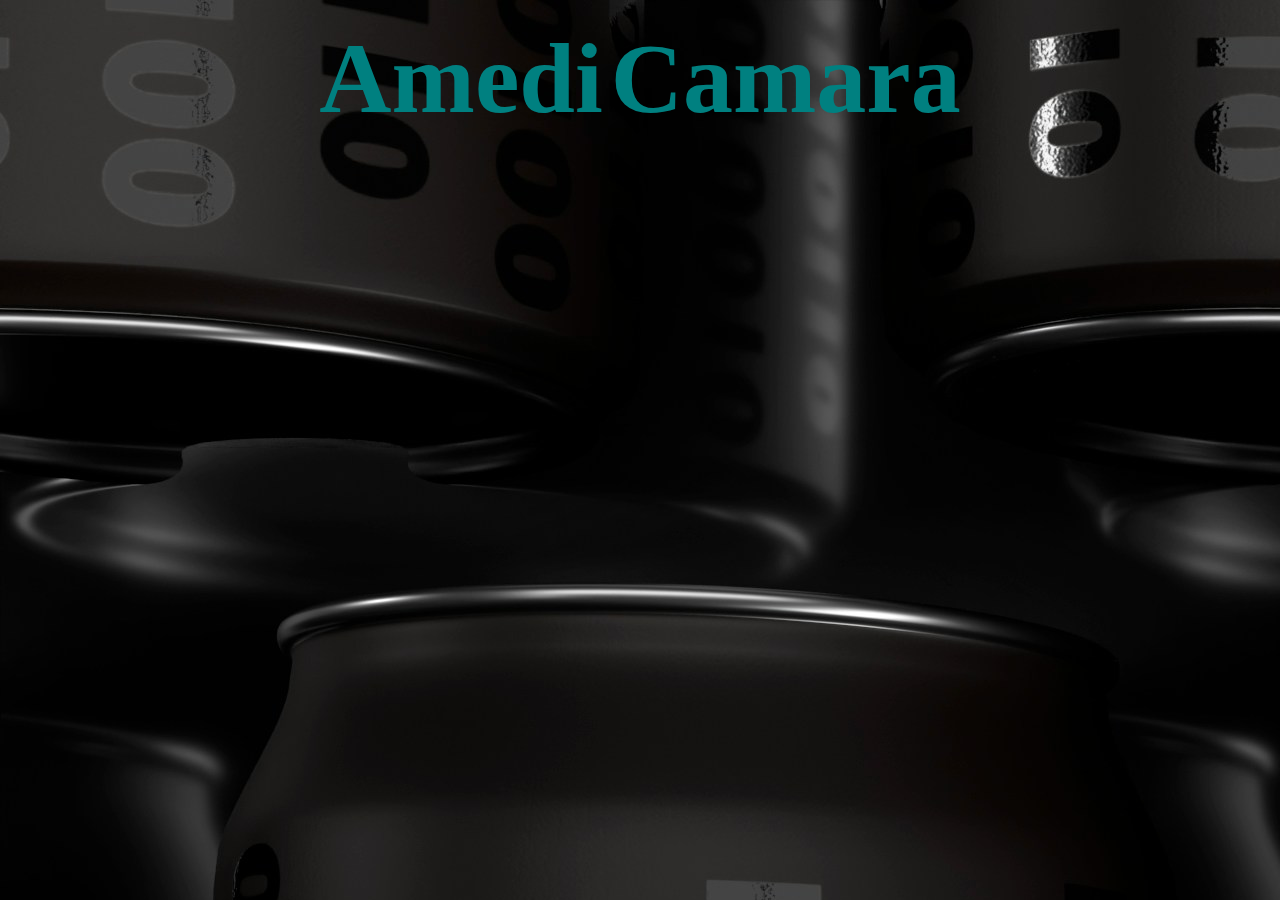
<file: Animation/index.html>
<!DOCTYPE html>
<html>
<head>
	<meta charset="utf-8">
	<meta name="viewport" content="width=device-width, initial-scale=1">
	<title>Custom Animation</title>
	<link rel="stylesheet" type="text/css" href="style.css">

</head>
<body>

	<h1>Amedi Camara</h1>



	<script src="app.js"></script>

</body>
</html>
</file>
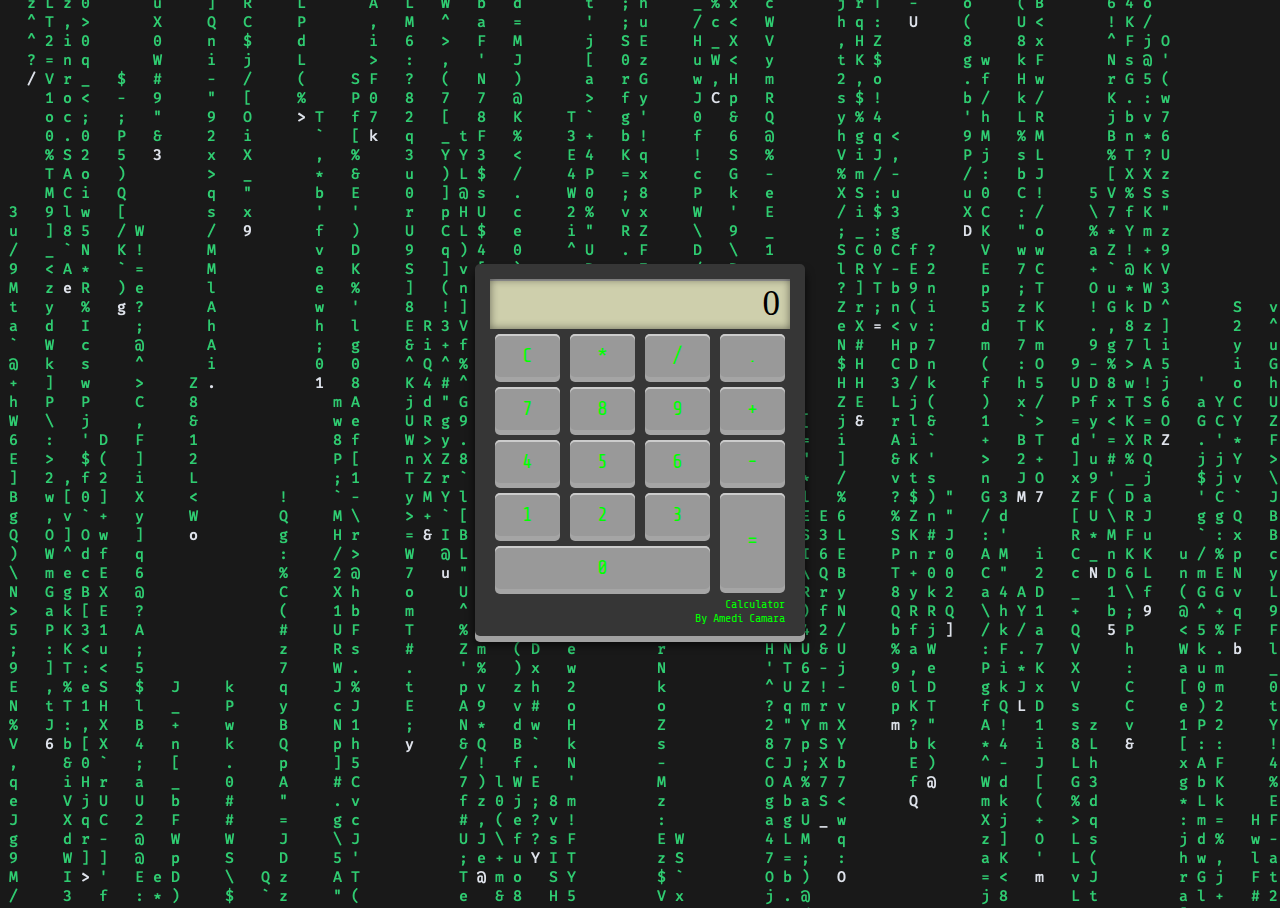
<file: Calculator/index.html>
<!DOCTYPE html>
<html>
<head>
	<meta charset="utf-8">
	<meta name="viewport" content="width=device-width, initial-scale=1">
	<title>Calculator</title>
	<link rel="stylesheet" type="text/css" href="style.css">
	
</head>
<body>
	<div class="calculator">
		<div class="result">0</div>
		<ul>
			<li>C</li>
			<li>*</li>
			<li>/</li>
			<li>.</li>
			<li>7</li>
			<li>8</li>
			<li>9</li>
			<li>+</li>
			<li>4</li>
			<li>5</li>
			<li>6</li>
			<li>-</li>
			<li>1</li>
			<li>2</li>
			<li>3</li>
			<li>=</li>
			<li>0</li>
		</ul>
		<div class="signature">Calculator By Amedi Camara</div>
		
	</div>



	<script src="app.js"></script>

</body>
</html>
</file>
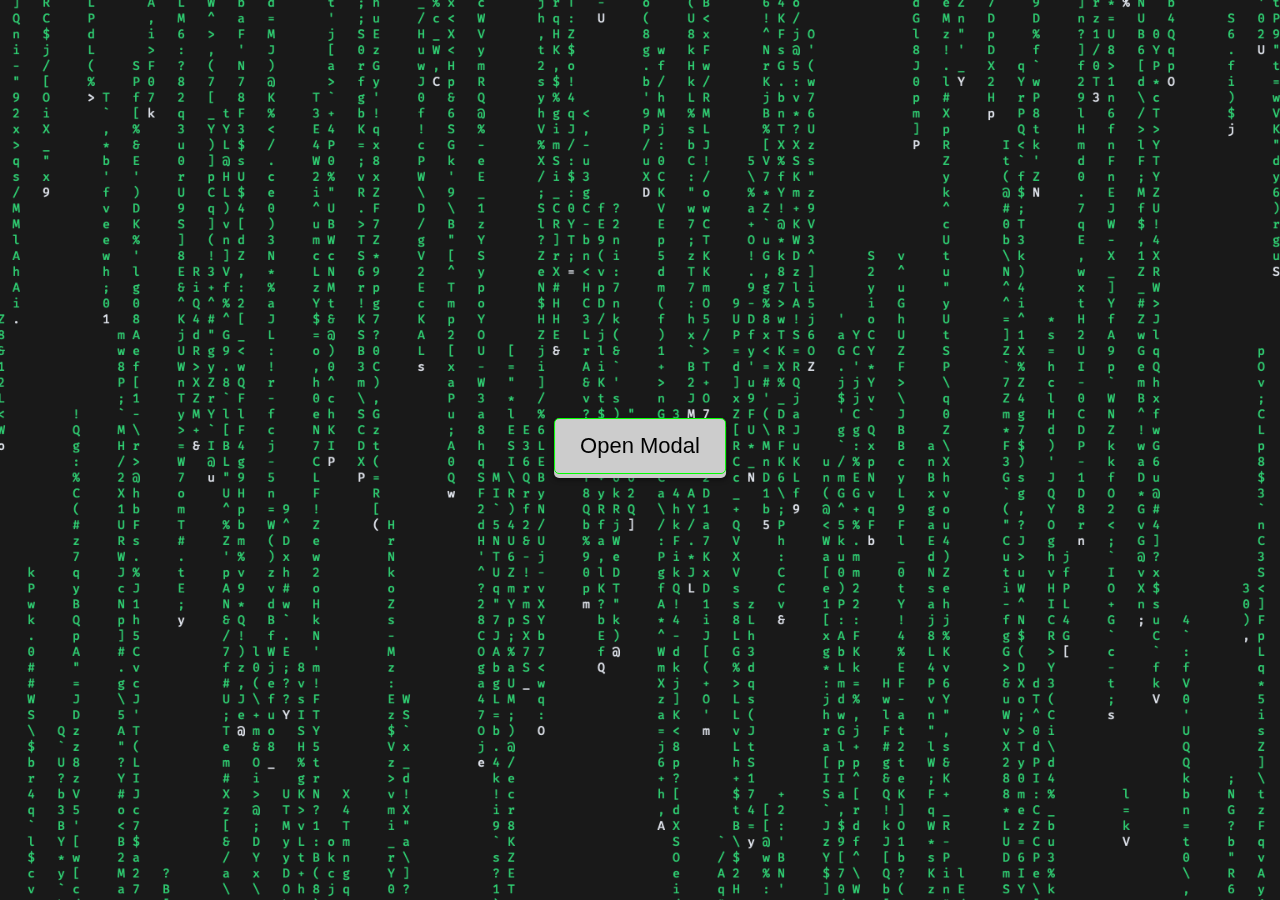
<file: Modal/index.html>
<!DOCTYPE html>
<html>
<head>
	<meta charset="utf-8">
	<meta name="viewport" content="width=device-width, initial-scale=1">
	<title>Custom Modal</title>
	<link rel="preconnect" href="https://fonts.googleapis.com">
    <link rel="preconnect" href="https://fonts.gstatic.com" crossorigin>
    <link href="https://fonts.googleapis.com/css2?family=Indie+Flower&display=swap" rel="stylesheet">
    <link rel="stylesheet" type="text/css" href="style.css">
	
</head>
<body>

	<button class="button center js-open" type="button">Open Modal

	</button>

	<div id="modal-background"></div>
	<div id="modal-box">
		<h1>Custom Modal</h1>
		<p>Modals (also known as modal windows, overlays, and dialogs) are large UI elements that sit on top of an application's main window—often with a layer of transparency behind them to give users a peek into the main app. To return to the application's main interface, users must interact with the modal layer.</p>
		<div class="text-right">
			<button class="button button--close js-close">Close</button>
			<button class="button button--accept js-close">Accept</button>
		</div>
	</div>


	<script src="app.js"></script>

















</body>
</html>
</file>
<file: Animation/style.css>
body {
			background-color: #000;
			text-align: center;
			background-image: url(profil.jpg);
		}
	

.letter {
			font-size: 100px;
			font-family: 'robotica', cursive;
			display: inline-block;
			color: #008080;
			transition: all 250ms ease-in-out;
		}

.letter.active {
			transform: scale(1.5) rotate(15deg); 
			color: limegreen;
			text-shadow: 10px 10px 10px #008080;
		}

.letter.active2 {
			transform: rotate(20deg) scale(1.5);
			color: limegreen;
			text-shadow: 10px 10px 10px #008080;
		}
</file>
<file: Calculator/style.css>
@import url('https://fonts.googleapis.com/css2?family=Indie+Flower&family=Share+Tech+Mono&display=swap');
    
		html, body {
			height: 100%;
		}
		body {
			background-image: url('background.png');
			/* Permalink - use to edit and share this gradient: https://colorzilla.com/gradient-editor/#7c7c7c+0,7c7c7c+50,7c7c7c+51,070405+100 */
/*            background: radial-gradient(ellipse at center,  #7c7c7c 0%,#7c7c7c 50%,#7c7c7c 51%,#070405 100%); /* W3C, IE10+, FF16+, Chrome26+, Opera12+, Safari7+ */*/

		}
		.calculator {
			background-color: #363636;
			width: 300px;
			padding: 15px;
			position: absolute;
			top: 50%;
			left: 50%;
			transform: translate(-50%, -50%);
			text-align: center;
			border-radius: 5px;
			box-shadow: 0 6px 0 #a1a1a1, 0 8px 10px rgba(0, 0, 0, 0.75);

		}

		.result {
			background-color: #cecfac;
			color: #3b3b32
			width: 90%;
			text-align: right;
			height: 50px;
			line-height: 50px;
			font-size: 35px;
			padding-right: 10px;
			overflow: hidden;
			box-shadow: inset 0 0 8px rgba(0, 0, 0, 0.5), 
			inset 0px 2px 0 #a1a1a1;

		}
		ul {
			padding: 0;
			margin: 0;
		}

		ul li {
			list-style: none;
			background-color: #999;
			padding: 10px;
			width: 15%;
			float: left;
			color: lime;
			margin: 5px;
			cursor: pointer;
			font-size: 20px;
			border-radius: 5px;
			box-shadow: 0 5px 0 #a5a5a5, inset 0 2px 0 #ccc;
			font-family: Share Tech Mono, monospace;
		}

		ul li:active {
			position: relative;
			top: 5px;
			box-shadow: inset 0 1px 2px rgba(0, 0, 0, 0.5);

		}

		ul li:nth-child(16) {
			height: 75px;
			line-height: 75px;
		}

		ul li:last-child {
			margin-top: -47px;
			width:65%;
		}

		.signature {
			color: lime;
			font-size: 0.75rem;
			text-align: right;
			position: relative;
			top: 4px;
			right: 5px;
			z-index: -1;
			font-family: Share Tech Mono, monospace;
		}
</file>
<file: Modal/style.css>
html, body {
			padding: 0;
			margin: 0;
			height: 100%;
		}
		html {
			background-image: url('background.png');
			background-size:cover ;
			font-size: 30px;
			background-position: center center;
		}

		.button {
			border: 1px solid lime;
			font-size: 22px;
			text-align: center;
			line-height: 44px;
			background-color: #ccc;
			color: black;
			border-radius: 5px;
			padding: 5px 25px 5px 25px;
			outline: 0 !important;
			box-shadow: 0 4px 0 #ccc, 
			0 5px 5px 1px rgba(0, 0, 0, 0.4);
			transition: all 0.15s ease-in-out;
			margin-top: -4px;
		}
		.button:hover {
			border: 2px solid #ccc;
			background-color: lime;
			box-shadow: 0 4px 0 #ccc, 0 5px 5px 1px rgba(0, 0, 0, 0.4);

		}
		.button:active {
			margin-top: 0px;
			box-shadow: none;
		}
		.button--close {
			background-color: #ccc;
			color: #999;
			box-shadow: 0 4px 0 #ccc, 0 5px 5px 1px rgba(0, 0, 0, 0.4);
			border: none;
		
		}
		.button--close:hover{
			background-color: #ccc;
			box-shadow: 0 4px 0 #ccc, 0 5px 5px 1px rgba(0, 0, 0, 0.4);
		}
		.button--accept {
			background-color: limegreen;
			color: #999;
			box-shadow: 0 4px 0 #ccc, 0 5px 5px 1px rgba(0, 0, 0, 0.4);
		
		}
		.button--accept:hover{
			background-color: lime;
			box-shadow: 0 4px 0 #ccc, 0 5px 5px 1px rgba(0, 0, 0, 0.4);
		}

		.center {
			position: absolute;
			top: 50%;
			left: 50%;
			transform: translate(-50%, -50%);
		}

		#modal-background { 
			background-color: rgba(0, 0, 0, 0.45);
			position: fixed;
			top: 0;
			left: 0;
			width: 100%;
			height: 100%;
			z-index: -10;
			opacity: 0;
			transition: opacity 0.25s ease-in-out, z-index 0.25s ease-in-out;
		 }
		 #modal-background.active {
		 	opacity: 1;
		 	z-index: 10;
		 }

		 #modal-box {
		 	background-color: #ccc;
		 	position: fixed;
		 	padding: 25px;
		 	top: 50%;
		 	left: 50%;
		 	max-width: 800px;
		 	min-width: 600px;
		 	transform: translate(-50%, -50%);
		 	border-radius: 5px;
		 	opacity: 0;
		 	z-index: -10;
		 	transition: opacity 0.25s ease-in-out, z-index 0.25s ease-in-out;

		 }
		 #modal-box.active{
		 	opacity: 1;
		 	z-index: 11;
		 }

		 h1, p { font-family: 'Indie Flower', cursive; }

		 .text-right {
		 	text-align: right;
		 }
</file>
